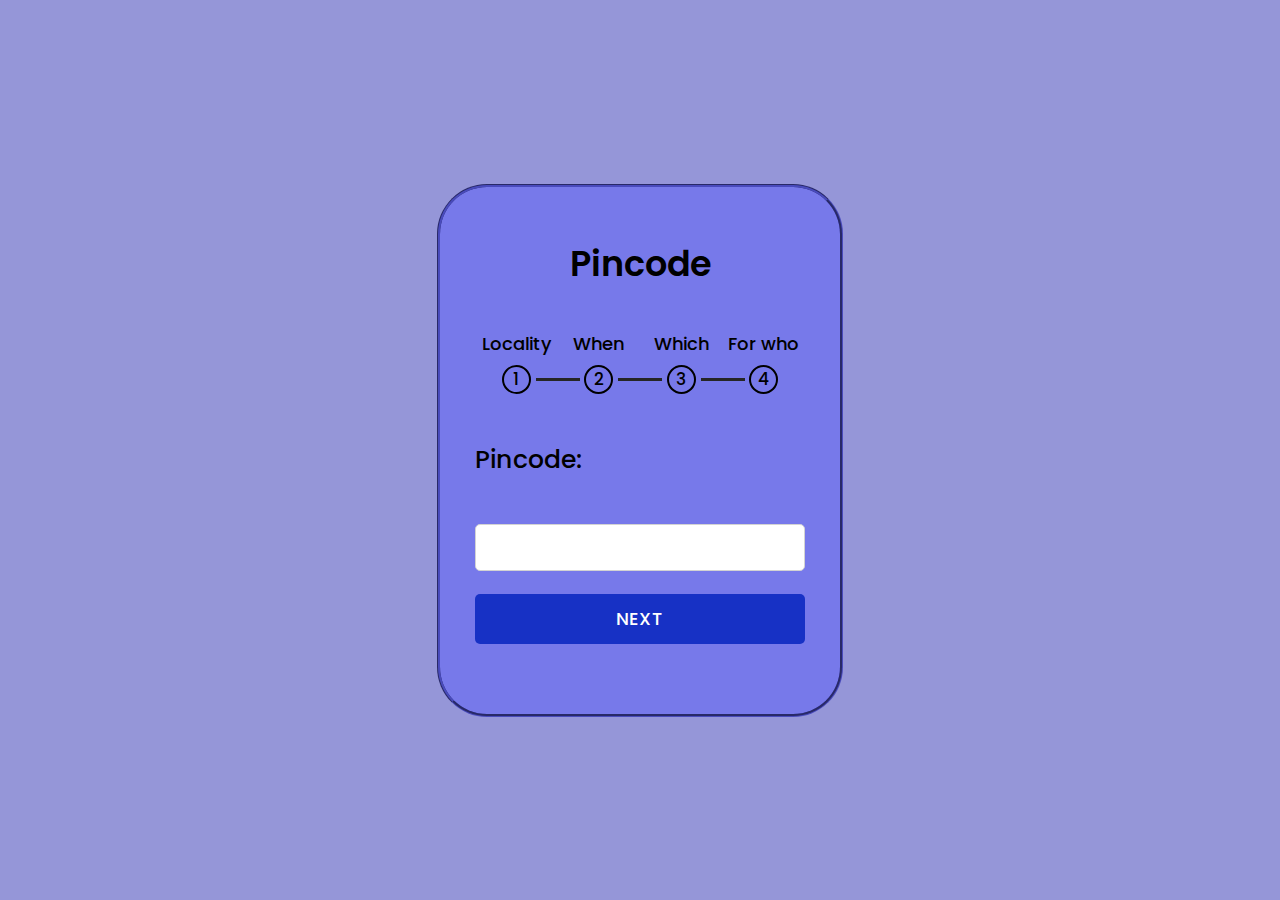
<file: Formforcare_child.html>
<!DOCTYPE html>
<html lang="en">

<head>
   <meta charset="UTF-8">
   <meta http-equiv="X-UA-Compatible" content="IE=edge">
   <meta name="viewport" content="width=device-width, initial-scale=1.0">
   <title>Document</title>
   <link rel="stylesheet" href="Formforcare_child.css">
</head>

<body>

   <!-- <div class="icon_1">
      <img src="./baby-care.webp" alt="Img">
  </div> -->
  <div id="amba_container">
      <div class="container">
         <header>Pincode</header>
         <div class="progress-bar">
            <div class="step">
               <p>
                  Locality
               </p>
               <div class="bullet">
                  <span>1</span>
               </div>
               <div class="check fas fa-check"></div>
            </div>
            <div class="step">
               <p>
                  When
               </p>
               <div class="bullet">
                  <span>2</span>
               </div>
               <div class="check fas fa-check"></div>
            </div>
            <div class="step">
               <p>
                  Which
               </p>
               <div class="bullet">
                  <span>3</span>
               </div>
               <div class="check fas fa-check"></div>
            </div>
            <div class="step">
               <p>
                  For who
               </p>
               <div class="bullet">
                  <span>4</span>
               </div>
               <div class="check fas fa-check"></div>
            </div>
         </div>
         <div class="form-outer">
            <form action="#">
               <div class="page slide-page">
                  <div class="title">
                     Pincode:
                  </div>
                  <div class="field">
                     <input type="number">
                  </div>
                  <div class="field">
                     <button class="firstNext next">Next</button>
                  </div>
               </div>
               <div class="page">
                  <div class="title">
                     When Do you need:
                  </div>
                  <div class="field">
                     <select>
                        <option>Right Now</option>
                        <option>Within A weak</option>
                        <option>in 1-2 months</option>
                        <option>Just Browsing</option>
                     </select>
                  </div>
                  <div class="field btns">
                     <button class="prev-1 prev">Previous</button>
                     <button class="next-1 next">Next</button>
                  </div>
               </div>
               <div class="page">
                  <div class="title">
                     What kind of:
                  </div>
                  <div class="field">
                     <select>
                        <option>One Time</option>
                        <option>Reccuring</option>
                     </select>

                  </div>
                  <div class="field btns">
                     <button class="prev-2 prev">Previous</button>
                     <button class="next-2 next">Next</button>
                  </div>
               </div>
               <div class="page">
                  <div class="title">
                     Who needs care?:
                  </div>
                  <div class="field">
                     <div class="label">
                        Child(Birth month)
                     </div>
                     <div>
                        <input type="month">
                     </div>
                  </div>
                     <div class="field btns">
                        <button class="prev-3 prev">Previous</button>
                        <button class="submit" onclick="amba()"><a href="WC_card.html">Submit</a></button>
                     </div>
                  </div>
            </form>
         </div>
      </div>
   </div>
   <script src="Formforcare_child.js">

   </script>

</body>

</html>
</file>
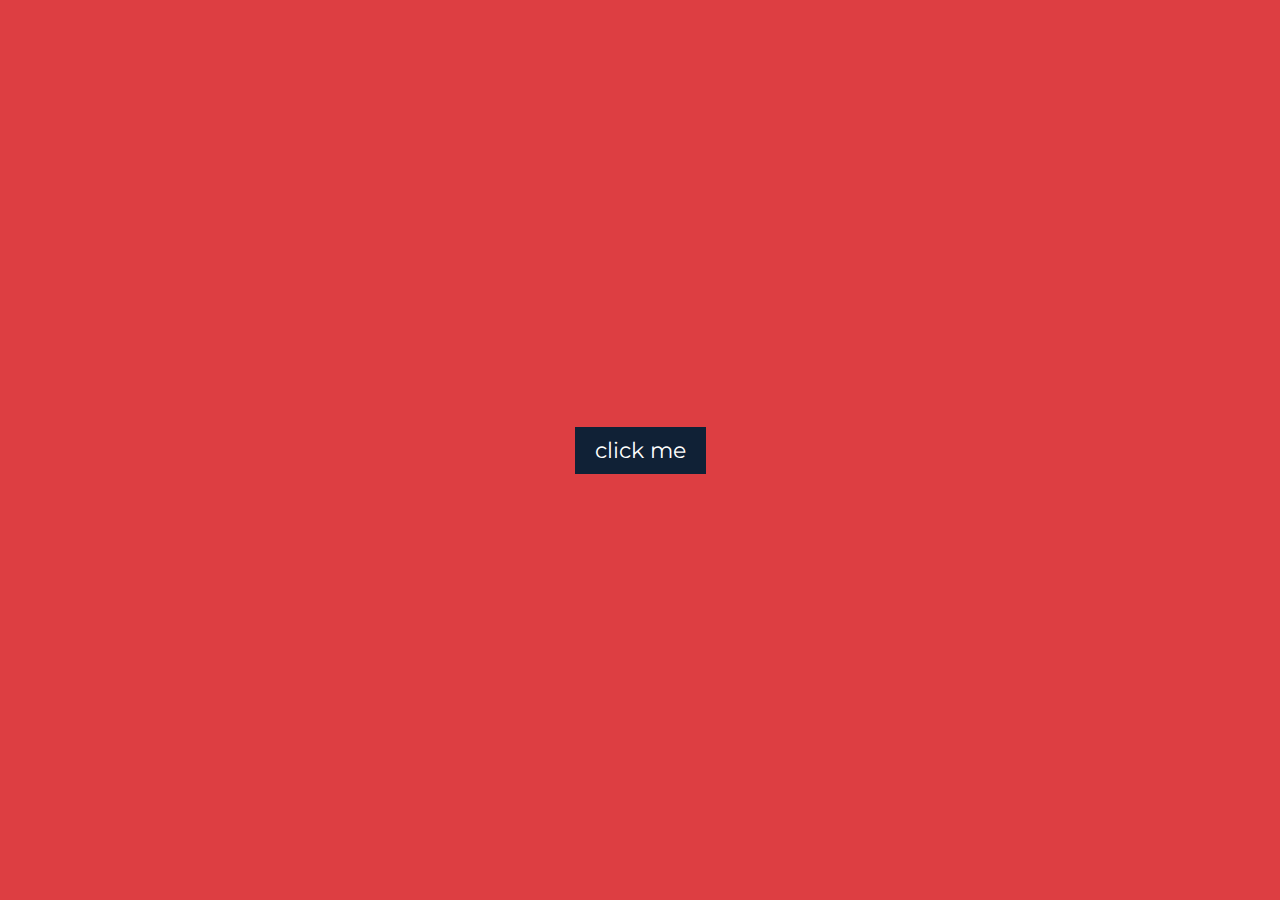
<file: HorusLogIn.html>
<!DOCTYPE html>
<html lang="en">
<head>
    <meta charset="UTF-8">
    <meta http-equiv="X-UA-Compatible" content="IE=edge">
    <meta name="viewport" content="width=device-width, initial-scale=1.0">
    <title>LogIn</title>
    <link rel="stylesheet" href="HorusLogIn.css">
</head>
<body>
    <a href="#popup" class="trigger"> click me </a>
    
    <div id="popup" class="overlay">
        <div class="warapper">
            <a href="#" class="close">&times;</a>
            <div class="column details">
                <div class="signin">
                    <h1>Sign In </h1>
                    <input type="email" placeholder="Username">
                    <input type="password" placeholder="Password">
                    <a href="#">Forgot Password</a>
                    <button class="form-submit">Sign In</button>
                    <span>You don't have an acccount yet?<button id="signup" autofocus>Sign UP</button></span>
                </div>

                <div class="signup">
                    <h1>Sign Up </h1>
                    <input type="name" placeholder="Full Name">
                    <input type="email" placeholder="Username">
                    <input type="Password" placeholder="Password">
                    <button class="form-submit">Sign-In</button>
                    <span>Already have an account?<button  id="signin" autofocus>Sign In</button></span>
                </div>
           
            </div>
            
            <div class="column content">
                <div class="signin">
                    <h1>Welcome Back!</h1>
                    <p>To keep connected please login</p>
                </div>

                <div class="signup">
                    <h1>Hello, Friend!</h1>
                    <p>Enter your personal details.</p>
                </div>
            </div>

        </div>
    </div>
    

    <script src="https://cdnjs.cloudflare.com/ajax/libs/jquery/3.6.0/jquery.min.js"></script>

    <script>
        $('.signup').hide();

        $('#signin, #signup').on(
            'click',
            function(){
                $('.signin, .signup').toggle()
            }
        )
    </script>

</body>
</html>
</file>
<file: Formforcare_child.css>
@import url('https://fonts.googleapis.com/css?family=Poppins:400,500,600,700&display=swap');
*{
  margin: 0;
  padding: 0;
  outline: none;
  font-family: 'Poppins', sans-serif;
}
body{
  display: flex;
  align-items: center;
  justify-content: center;
  min-height: 100vh;
  overflow: hidden;
  /* background: url("bg.png"), -webkit-linear-gradient(bottom, #0250c5, #d43f8d); */
  background: #494bbc95;
}
::selection{
  color: #fff;
  background: #fcebf1;
}
.container{
  width: 330px;
  background: #7779ea;
  text-align: center;
  border-radius: 50px;
  border-style: groove;
  border-color: #494bbc;
  padding: 50px 35px 10px 35px;
  
}
.container header{
  font-size: 35px;
  font-weight: 600;
  margin: 0 0 30px 0;
}
.container .form-outer{
  width: 100%;
  overflow: hidden;
}
.container .form-outer form{
  display: flex;
  width: 400%;
}
.form-outer form .page{
  width: 25%;
  transition: margin-left 0.3s ease-in-out;
}
.form-outer form .page .title{
  text-align: left;
  font-size: 25px;
  font-weight: 500;
}
.form-outer form .page .field{
  width: 330px;
  height: 45px;
  margin: 45px 0;
  display: flex;
  position: relative;
}
form .page .field .label{
  position: absolute;
  top: -30px;
  font-weight: 500;
}
form .page .field input{
  height: 100%;
  width: 100%;
  border: 1px solid lightgrey;
  border-radius: 5px;
  padding-left: 15px;
  font-size: 18px;
}
form .page .field select{
  width: 100%;
  padding-left: 10px;
  font-size: 17px;
  font-weight: 500;
}
form .page .field button{
  width: 100%;
  height: calc(100% + 5px);
  border: none;
  background: #1731c5;
  margin-top: -20px;
  border-radius: 5px;
  color: #fff;
  cursor: pointer;
  font-size: 18px;
  font-weight: 500;
  letter-spacing: 1px;
  text-transform: uppercase;
  transition: 0.5s ease;
}
form .page .field button:hover{
  background: #000;
}
form .page .btns button{
  margin-top: -20px!important;
}
form .page .btns button.prev{
  margin-right: 3px;
  font-size: 17px;
}
form .page .btns button.next{
  margin-left: 3px;
}
.container .progress-bar{
  display: flex;
  margin: 40px 0;
  user-select: none;
}
.container .progress-bar .step{
  text-align: center;
  width: 100%;
  position: relative;
}
.container .progress-bar .step p{
  font-weight: 500;
  font-size: 18px;
  color: #000;
  margin-bottom: 8px;
}
.progress-bar .step .bullet{
  height: 25px;
  width: 25px;
  border: 2px solid #000;
  display: inline-block;
  border-radius: 50%;
  position: relative;
  transition: 0.2s;
  font-weight: 500;
  font-size: 17px;
  line-height: 25px;
}
.progress-bar .step .bullet.active{
  border-color: #fcebf1;
  background: #fcebf1;
}
.progress-bar .step .bullet span{
  position: absolute;
  left: 50%;
  transform: translateX(-50%);
}
.progress-bar .step .bullet.active span{
  display: none;
}
.progress-bar .step .bullet:before,
.progress-bar .step .bullet:after{
  position: absolute;
  content: '';
  bottom: 11px;
  right: -51px;
  height: 3px;
  width: 44px;
  background: #262626;
}
.progress-bar .step .bullet.active:after{
  background: #fcebf1;
  transform: scaleX(0);
  transform-origin: left;
  animation: animate 0.3s linear forwards;
}
@keyframes animate {
  100%{
    transform: scaleX(1);
  }
}
.progress-bar .step:last-child .bullet:before,
.progress-bar .step:last-child .bullet:after{
  display: none;
}
.progress-bar .step p.active{
  color: #fcebf1;
  transition: 0.2s linear;
}
.progress-bar .step .check{
  position: absolute;
  left: 50%;
  top: 70%;
  font-size: 15px;
  transform: translate(-50%, -50%);
  display: none;
}
.progress-bar .step .check.active{
  display: block;
  color: #fff;
}


.icon_1{
  
  position: relative;
  left: 200px;
  height: 200px;
  width: 5px;
  top: -100px;
}
</file>
<file: HorusLogIn.css>
@import url('https://fonts.googleapis.com/css2?family=Montserrat&display=swap');

*{
    margin: 0;
    padding: 0;
    box-sizing: border-box;
}

body{
    background: #dd3e42;
    font-family: "Montserrat", sans-serif;
    height: 100vh;
    display: flex;
    align-items: center;
    justify-content: center;
}

h1{
    font-weight: bold;
    margin-bottom: 20px;
}

p{
    line-height: 1.5em;
}

.trigger{
    background: #102136;
    color: #fff;
    font-size: 22px;
    padding: 10px 20px;
}

.overlay{
    position: fixed;
    top: 0;
    left: 0;
    bottom: 0;
    right: 0;
    background: rgba(0, 0, 0, 0.7);
    display: flex;
    align-items: center;
    justify-content: center;
    transition: opacity 500ms;
    opacity: 0;
    visibility: hidden;
}

.overlay:target{
    opacity: 1;
    visibility: visible;
}

.warapper{
    position: relative;
    width: 50%;
    min-height: 400px;
    display: flex;
}

.close{
    position: absolute;
    right: 20px;
    top: 0;
    font-size: 30px;
    color: #dd3e42;
    font-weight: bold;
    transition: all 200ms;


}

.column{
    width: 50%;
    padding: 35px;
    display: flex;
    flex-direction: column;
    justify-content: center;
}

.details{
    background: #dd3e42;
}

.details h1{
    color: #10213e;
}

.signin, .signup{
    display: flex;
    flex-direction: column;
    align-items: center;

}

input{
    background: #eee;
    border: none;
    padding: 12px 15px;
    border: 2px;
    margin: 8px 0;
    width: 100%;
    font-family: inherit;
    color: #0d3e6a;
    font-size: inherit;
}

input:focus{
    outline-color: #0d3e6a;
}

a{
    color: #10213e;
    text-decoration: none;
    font-size: 14px;
    margin: 15px 0;
}

.form-submit{
    background: #0d3e6a;
    border: none;
    border-radius: 20px;
    color: #fff;
    padding: 12px 45px;
    font-size: 12px;
    font-weight: bold;
    letter-spacing: 1px;
    text-transform: uppercase;
    cursor: pointer;
    transition: transform 80ms ease-in;
}

.form-submit:hover{
    background: #071835;
    transform: scale(1.1);
}

.signup .form-submit{
    margin-top: 15px;
}

#signin, #signup{
    background: none;
    border: none;
    font-family: inherit;
    font-size: inherit;
    color: #10213e;
    font-weight: bold;
    cursor: pointer;
}

span{
    margin-top: 20px;
    font-size: 14px;
    line-height: 1.5em;
}
.content{
   background: #10213e;
   color: #fff;
   text-align: center; 
}

@media only screen and (max-width: 900px) {
    .warapper{
        width: 80%;
    }
}

@media only screen and (max-width: 480px) {
    .warapper{
        width: 80%;
        flex-direction: column-reverse;
    }

    .column{
        width: 100%;
    }

    .close{
        top: 0;
        right: 10px;
        margin: 0;
    }
}
</file>
